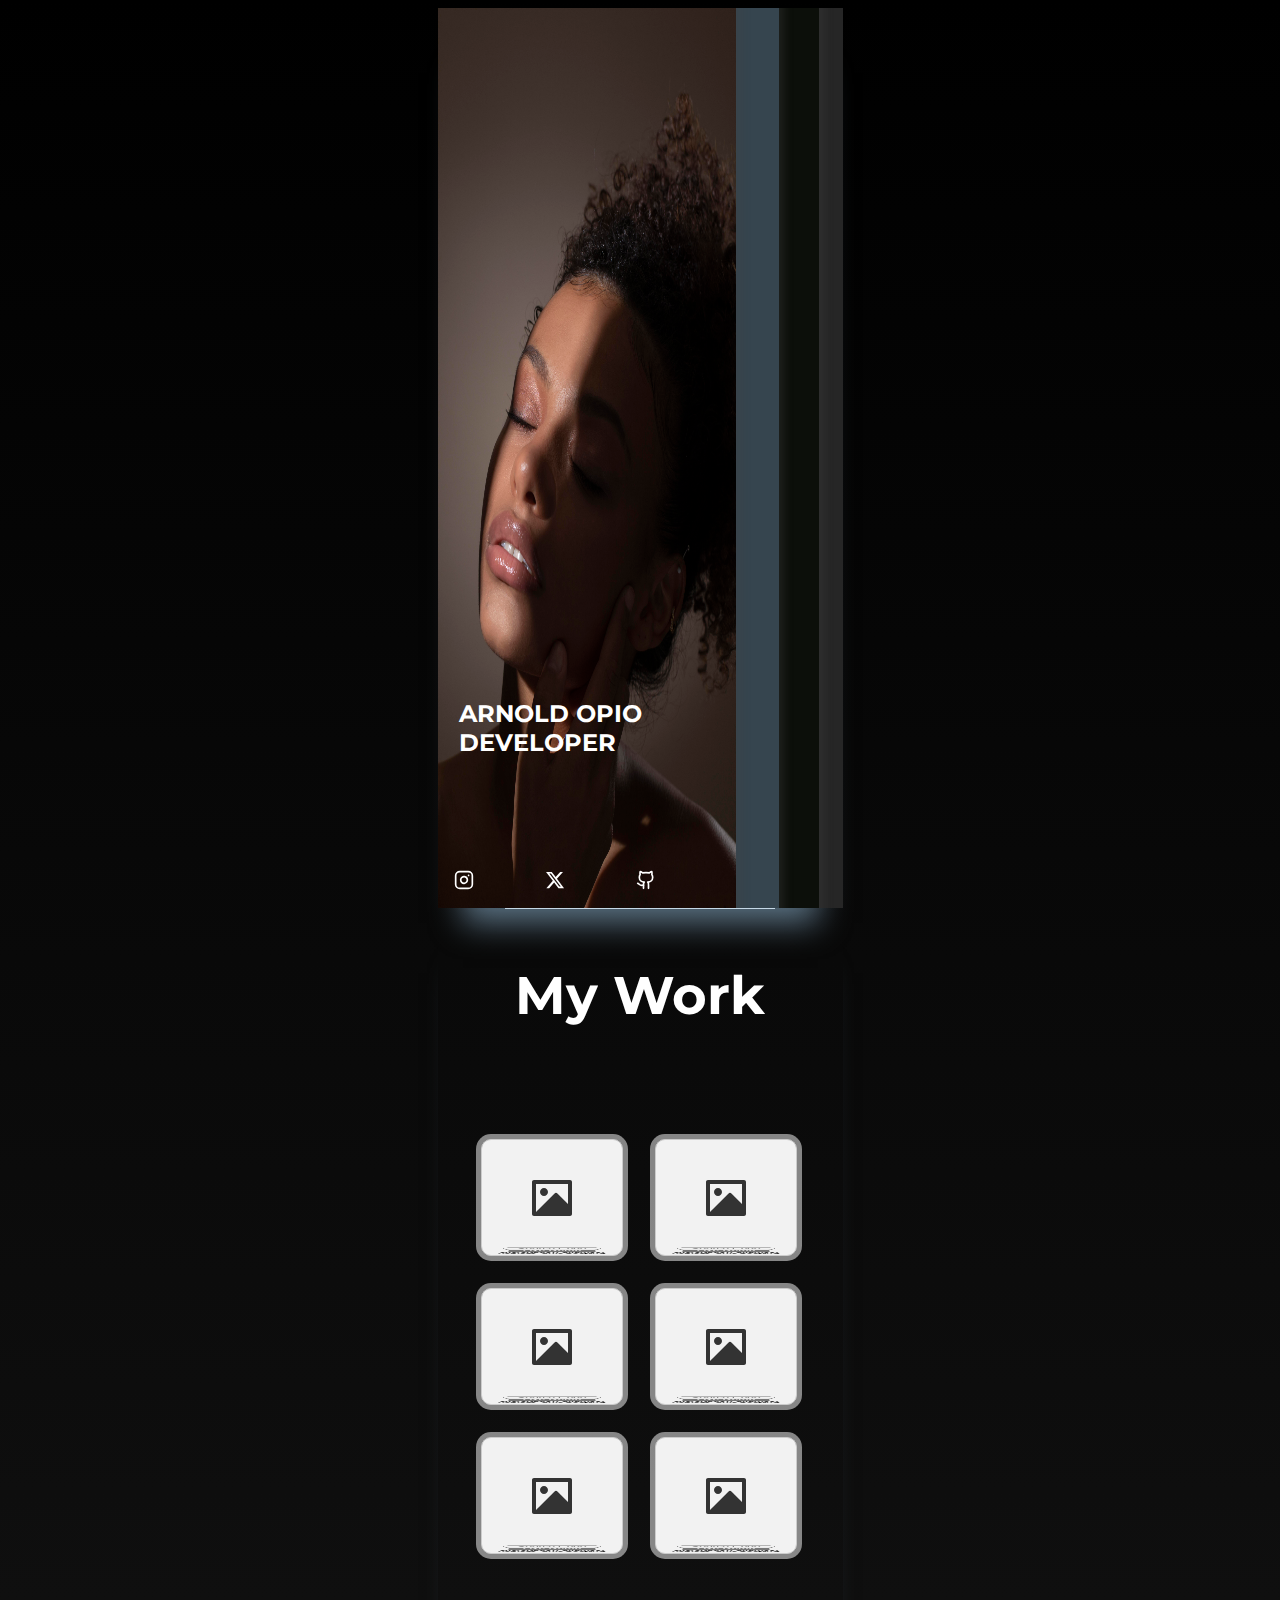
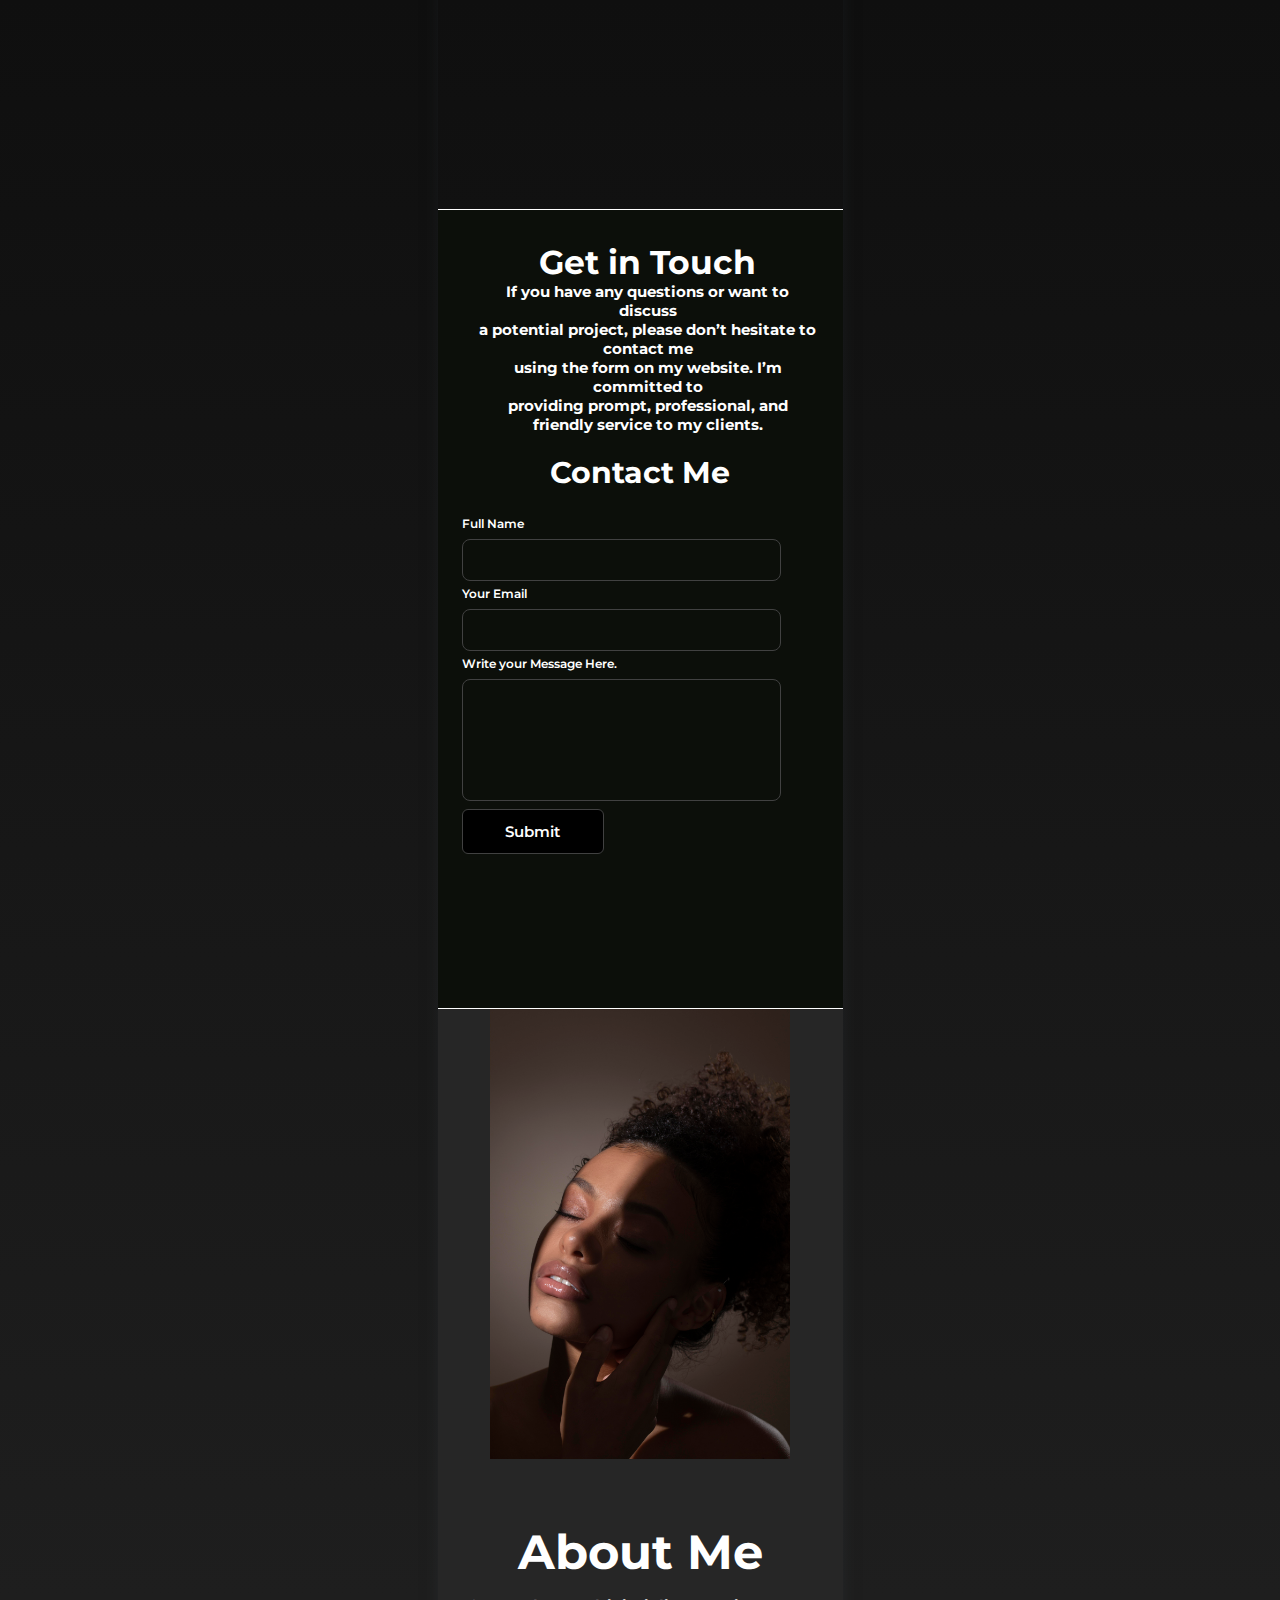
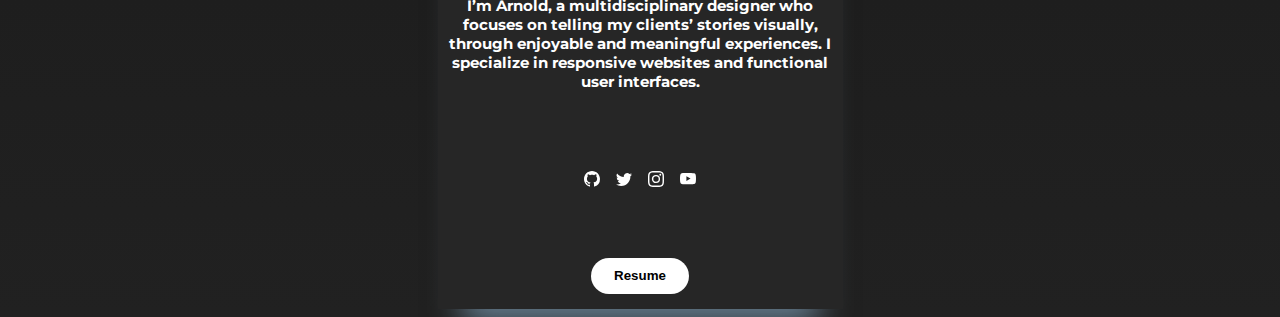
<file: index.html>
<!DOCTYPE html>
<html lang="en">

<head>
    <meta charset="UTF-8">
    <meta name="viewport" content="width=device-width, initial-scale=1.0">
    <title>arnold</title>
    <link rel="stylesheet" href="styles.css">
    <link rel="preconnect" href="https://fonts.googleapis.com">
    <link rel="preconnect" href="https://fonts.gstatic.com" crossorigin>
    <link rel="stylesheet" href="https://cdnjs.cloudflare.com/ajax/libs/font-awesome/6.5.1/css/all.min.css" integrity="sha512-DTOQO9RWCH3ppGqcWaEA1BIZOC6xxalwEsw9c2QQeAIftl+Vegovlnee1c9QX4TctnWMn13TZye+giMm8e2LwA==" crossorigin="anonymous" referrerpolicy="no-referrer" />
    <link href="https://fonts.googleapis.com/css2?family=Montserrat:ital,wght@0,100..900;1,100..900&display=swap"
        rel="stylesheet">
</head>

<body>
    <div class="main">
        <img style=" width: 35vh; height: 100vh;"
            src="portrait-beautiful-black-woman-with-mysterious-shadows (1).jpg">
        <div class="title">ARNOLD OPIO<br>DEVELOPER</div>
        <div class="dropdown">
            <i class="fa-solid fa-bars fa-2x " style="color: #ffffff;"></i>
              <div class="dropdown-content">
                <a href="index.html" style="background-color: #000000;">Home</a>
                  <a href="work.html" style="background-color: #36454f;" class="c1">My Work</a>
                  <a href="contact.html" style="background-color: #0f0f0f;" class="c2">Contact Me</a>
                  <a href="about.html" style="background-color: #262626;"class="c3">About Me</a>
              </div>
          </div>
        <div class="icons-container">
            <svg stroke-linejoin="round" stroke-linecap="round" stroke-width="2" fill="none" viewBox="0 0 24 24"
                height="24" width="24" xmlns="http://www.w3.org/2000/svg" class="svg">
                <rect ry="5" rx="5" y="2" x="2" height="20" width="20"></rect>
                <path d="M16 11.37A4 4 0 1 1 12.63 8 4 4 0 0 1 16 11.37z"></path>
                <line y2="6.5" y1="6.5" x2="17.51" x1="17.5"></line>
            </svg>
            <svg viewBox="0 0 512 512" width="24" height="24" xmlns="http://www.w3.org/2000/svg" class="svg twitter">
                <path
                    d="M389.2 48h70.6L305.6 224.2 487 464H345L233.7 318.6 106.5 464H35.8L200.7 275.5 26.8 48H172.4L272.9 180.9 389.2 48zM364.4 421.8h39.1L151.1 88h-42L364.4 421.8z">
                </path>
            </svg>
            <svg stroke-linejoin="round" stroke-linecap="round" stroke-width="2" fill="none" viewBox="0 0 24 24"
                height="24" width="24" xmlns="http://www.w3.org/2000/svg" class="svg">
                <path
                    d="M15 22v-4a4.8 4.8 0 0 0-1-3.5c3 0 6-2 6-5.5.08-1.25-.27-2.48-1-3.5.28-1.15.28-2.35 0-3.5 0 0-1 0-3 1.5-2.64-.5-5.36-.5-8 0C6 2 5 2 5 2c-.3 1.15-.3 2.35 0 3.5A5.403 5.403 0 0 0 4 9c0 3.5 3 5.5 6 5.5-.39.49-.68 1.05-.85 1.65-.17.6-.22 1.23-.15 1.85v4">
                </path>
                <path d="M9 18c-4.51 2-5-2-7-2"></path>
            </svg>
        </div>
        <div class="box box3">
        </div>
        <div class="box box2">
        </div>
        <div class="box box1">
        </div>
    </div>
    <div class="main2">
        <div class="boxr">
            <p style="font-size: 40pt; color: white; display: flex; justify-content: center; align-items: center; font-family: Montserrat, sans-serif;
            font-weight: weight;
            font-style: normal;
            font-weight: bold;">My Work</p>
            <div class="gridcontent2">
                <div class="cardy">
                    <svg viewBox="0 0 24 24" xmlns="http://www.w3.org/2000/svg">
                        <path
                            d="M20 5H4V19L13.2923 9.70649C13.6828 9.31595 14.3159 9.31591 14.7065 9.70641L20 15.0104V5ZM2 3.9934C2 3.44476 2.45531 3 2.9918 3H21.0082C21.556 3 22 3.44495 22 3.9934V20.0066C22 20.5552 21.5447 21 21.0082 21H2.9918C2.44405 21 2 20.5551 2 20.0066V3.9934ZM8 11C6.89543 11 6 10.1046 6 9C6 7.89543 6.89543 7 8 7C9.10457 7 10 7.89543 10 9C10 10.1046 9.10457 11 8 11Z">
                        </path>
                    </svg>
                    <div class="card__content">
                        <p class="card__title">Project Name</p>
                        <p class="card__description">Lorem ipsum dolor sit amet, consectetur adipiscing elit, sed do
                            eiusmod
                            tempor incididunt ut labore et dolore magna aliqua. Ut enim ad minim veniam, quis nostrud
                            exercitation ullamco.</p>
                        <button class="card__button">Live Demo</button>
                        <button class="card__button secondary">Source Code</button>
                    </div>
                </div>
                <div class="cardy">
                    <svg viewBox="0 0 24 24" xmlns="http://www.w3.org/2000/svg">
                        <path
                            d="M20 5H4V19L13.2923 9.70649C13.6828 9.31595 14.3159 9.31591 14.7065 9.70641L20 15.0104V5ZM2 3.9934C2 3.44476 2.45531 3 2.9918 3H21.0082C21.556 3 22 3.44495 22 3.9934V20.0066C22 20.5552 21.5447 21 21.0082 21H2.9918C2.44405 21 2 20.5551 2 20.0066V3.9934ZM8 11C6.89543 11 6 10.1046 6 9C6 7.89543 6.89543 7 8 7C9.10457 7 10 7.89543 10 9C10 10.1046 9.10457 11 8 11Z">
                        </path>
                    </svg>
                    <div class="card__content">
                        <p class="card__title">Project Name</p>
                        <p class="card__description">Lorem ipsum dolor sit amet, consectetur adipiscing elit, sed do
                            eiusmod
                            tempor incididunt ut labore et dolore magna aliqua. Ut enim ad minim veniam, quis nostrud
                            exercitation ullamco.</p>
                        <button class="card__button">Live Demo</button>
                        <button class="card__button secondary">Source Code</button>
                    </div>
                </div>
                <div class="cardy">
                    <svg viewBox="0 0 24 24" xmlns="http://www.w3.org/2000/svg">
                        <path
                            d="M20 5H4V19L13.2923 9.70649C13.6828 9.31595 14.3159 9.31591 14.7065 9.70641L20 15.0104V5ZM2 3.9934C2 3.44476 2.45531 3 2.9918 3H21.0082C21.556 3 22 3.44495 22 3.9934V20.0066C22 20.5552 21.5447 21 21.0082 21H2.9918C2.44405 21 2 20.5551 2 20.0066V3.9934ZM8 11C6.89543 11 6 10.1046 6 9C6 7.89543 6.89543 7 8 7C9.10457 7 10 7.89543 10 9C10 10.1046 9.10457 11 8 11Z">
                        </path>
                    </svg>
                    <div class="card__content">
                        <p class="card__title">Project Name</p>
                        <p class="card__description">Lorem ipsum dolor sit amet, consectetur adipiscing elit, sed do
                            eiusmod
                            tempor incididunt ut labore et dolore magna aliqua. Ut enim ad minim veniam, quis nostrud
                            exercitation ullamco.</p>
                        <button class="card__button">Live Demo</button>
                        <button class="card__button secondary">Source Code</button>
                    </div>
                </div>
                <div class="cardy">
                    <svg viewBox="0 0 24 24" xmlns="http://www.w3.org/2000/svg">
                        <path
                            d="M20 5H4V19L13.2923 9.70649C13.6828 9.31595 14.3159 9.31591 14.7065 9.70641L20 15.0104V5ZM2 3.9934C2 3.44476 2.45531 3 2.9918 3H21.0082C21.556 3 22 3.44495 22 3.9934V20.0066C22 20.5552 21.5447 21 21.0082 21H2.9918C2.44405 21 2 20.5551 2 20.0066V3.9934ZM8 11C6.89543 11 6 10.1046 6 9C6 7.89543 6.89543 7 8 7C9.10457 7 10 7.89543 10 9C10 10.1046 9.10457 11 8 11Z">
                        </path>
                    </svg>
                    <div class="card__content">
                        <p class="card__title">Project Name</p>
                        <p class="card__description">Lorem ipsum dolor sit amet, consectetur adipiscing elit, sed do
                            eiusmod
                            tempor incididunt ut labore et dolore magna aliqua. Ut enim ad minim veniam, quis nostrud
                            exercitation ullamco.</p>
                        <button class="card__button">Live Demo</button>
                        <button class="card__button secondary">Source Code</button>
                    </div>
                </div>
                <div class="cardy">
                    <svg viewBox="0 0 24 24" xmlns="http://www.w3.org/2000/svg">
                        <path
                            d="M20 5H4V19L13.2923 9.70649C13.6828 9.31595 14.3159 9.31591 14.7065 9.70641L20 15.0104V5ZM2 3.9934C2 3.44476 2.45531 3 2.9918 3H21.0082C21.556 3 22 3.44495 22 3.9934V20.0066C22 20.5552 21.5447 21 21.0082 21H2.9918C2.44405 21 2 20.5551 2 20.0066V3.9934ZM8 11C6.89543 11 6 10.1046 6 9C6 7.89543 6.89543 7 8 7C9.10457 7 10 7.89543 10 9C10 10.1046 9.10457 11 8 11Z">
                        </path>
                    </svg>
                    <div class="card__content">
                        <p class="card__title">Project Name</p>
                        <p class="card__description">Lorem ipsum dolor sit amet, consectetur adipiscing elit, sed do
                            eiusmod
                            tempor incididunt ut labore et dolore magna aliqua. Ut enim ad minim veniam, quis nostrud
                            exercitation ullamco.</p>
                        <button class="card__button">Live Demo</button>
                        <button class="card__button secondary">Source Code</button>
                    </div>
                </div>
                <div class="cardy">
                    <svg viewBox="0 0 24 24" xmlns="http://www.w3.org/2000/svg">
                        <path
                            d="M20 5H4V19L13.2923 9.70649C13.6828 9.31595 14.3159 9.31591 14.7065 9.70641L20 15.0104V5ZM2 3.9934C2 3.44476 2.45531 3 2.9918 3H21.0082C21.556 3 22 3.44495 22 3.9934V20.0066C22 20.5552 21.5447 21 21.0082 21H2.9918C2.44405 21 2 20.5551 2 20.0066V3.9934ZM8 11C6.89543 11 6 10.1046 6 9C6 7.89543 6.89543 7 8 7C9.10457 7 10 7.89543 10 9C10 10.1046 9.10457 11 8 11Z">
                        </path>
                    </svg>
                    <div class="card__content">
                        <p class="card__title">Project Name</p>
                        <p class="card__description">Lorem ipsum dolor sit amet, consectetur adipiscing elit, sed do
                            eiusmod
                            tempor incididunt ut labore et dolore magna aliqua. Ut enim ad minim veniam, quis nostrud
                            exercitation ullamco.</p>
                        <button class="card__button">Live Demo</button>
                        <button class="card__button secondary">Source Code</button>
                    </div>
                </div>
            </div>
        </div>
        <div class="contact">
                <div style=" margin-left: 1em;">
                    <h1
                        style="font-family: Montserrat, sans-serif; font-optical-sizing: auto; font-weight: weight;font-style: normal; font-weight: bold; font-size: 25pt; display: flex; margin: auto;justify-content: center;">
                        Get in Touch</h1>
                    <p
                        style="font-family: Montserrat, sans-serif; font-optical-sizing: auto;font-weight: weight;font-style: normal;font-weight: bold;display: flex; margin: auto; justify-content: center; text-align: center;">
                        If you have any questions or want to discuss <br>a potential project,
                        please don’t hesitate to contact me<br> using the form on my website.
                        I’m committed to <br>providing prompt, professional,
                        and friendly service to my clients.
                    </p>
                </div>
                <form class="form" action="https://formspree.io/f/mrgnkarz" method="POST">
                    <h1 style="display:flex; justify-content:center; align-items:center;">Contact Me</h1>
                    <div class="form-group">
                        <label for="email">Full Name</label>
                        <input type="text" id="name" name="name" required="">
                    </div>
                    <div class="form-group">
                        <label for="email">Your Email</label>
                        <input type="text" id="email" name="email" required="">
                    </div>
                    <div class="form-group">
                        <label for="textarea">Write your Message Here.</label>
                        <textarea name="textarea" id="textarea" rows="10" cols="50" required="">          </textarea>
                    </div>
                    <button class="form-submit-btn" type="submit">Submit</button>
                </form>
        </div>
        <div class="card">
                    <img class="img" src="portrait-beautiful-black-woman-with-mysterious-shadows (1).jpg">
                    <div class="four">
                        <span>About Me</span>
                        <p class="info">I’m Arnold, a multidisciplinary designer who focuses on telling my clients’
                            stories visually, <br>through enjoyable and meaningful experiences. I specialize in
                            responsive
                            websites and functional user interfaces.</p>
                        <div class="share" style="margin-top: 5em">
                            <a href=""><svg xmlns="http://www.w3.org/2000/svg" width="16" height="16"
                                    fill="currentColor" class="bi bi-github" viewBox="0 0 16 16">
                                    <path
                                        d="M8 0C3.58 0 0 3.58 0 8c0 3.54 2.29 6.53 5.47 7.59.4.07.55-.17.55-.38 0-.19-.01-.82-.01-1.49-2.01.37-2.53-.49-2.69-.94-.09-.23-.48-.94-.82-1.13-.28-.15-.68-.52-.01-.53.63-.01 1.08.58 1.23.82.72 1.21 1.87.87 2.33.66.07-.52.28-.87.51-1.07-1.78-.2-3.64-.89-3.64-3.95 0-.87.31-1.59.82-2.15-.08-.2-.36-1.02.08-2.12 0 0 .67-.21 2.2.82.64-.18 1.32-.27 2-.27.68 0 1.36.09 2 .27 1.53-1.04 2.2-.82 2.2-.82.44 1.1.16 1.92.08 2.12.51.56.82 1.27.82 2.15 0 3.07-1.87 3.75-3.65 3.95.29.25.54.73.54 1.48 0 1.07-.01 1.93-.01 2.2 0 .21.15.46.55.38A8.012 8.012 0 0 0 16 8c0-4.42-3.58-8-8-8z">
                                    </path>
                                </svg></a>
                            <a href=""><svg xmlns="http://www.w3.org/2000/svg" width="16" height="16"
                                    fill="currentColor" class="bi bi-twitter" viewBox="0 0 16 16">
                                    <path
                                        d="M5.026 15c6.038 0 9.341-5.003 9.341-9.334 0-.14 0-.282-.006-.422A6.685 6.685 0 0 0 16 3.542a6.658 6.658 0 0 1-1.889.518 3.301 3.301 0 0 0 1.447-1.817 6.533 6.533 0 0 1-2.087.793A3.286 3.286 0 0 0 7.875 6.03a9.325 9.325 0 0 1-6.767-3.429 3.289 3.289 0 0 0 1.018 4.382A3.323 3.323 0 0 1 .64 6.575v.045a3.288 3.288 0 0 0 2.632 3.218 3.203 3.203 0 0 1-.865.115 3.23 3.23 0 0 1-.614-.057 3.283 3.283 0 0 0 3.067 2.277A6.588 6.588 0 0 1 .78 13.58a6.32 6.32 0 0 1-.78-.045A9.344 9.344 0 0 0 5.026 15z">
                                    </path>
                                </svg></a>
                            <a href=""><svg xmlns="http://www.w3.org/2000/svg" width="16" height="16"
                                    fill="currentColor" class="bi bi-instagram" viewBox="0 0 16 16">
                                    <path
                                        d="M8 0C5.829 0 5.556.01 4.703.048 3.85.088 3.269.222 2.76.42a3.917 3.917 0 0 0-1.417.923A3.927 3.927 0 0 0 .42 2.76C.222 3.268.087 3.85.048 4.7.01 5.555 0 5.827 0 8.001c0 2.172.01 2.444.048 3.297.04.852.174 1.433.372 1.942.205.526.478.972.923 1.417.444.445.89.719 1.416.923.51.198 1.09.333 1.942.372C5.555 15.99 5.827 16 8 16s2.444-.01 3.298-.048c.851-.04 1.434-.174 1.943-.372a3.916 3.916 0 0 0 1.416-.923c.445-.445.718-.891.923-1.417.197-.509.332-1.09.372-1.942C15.99 10.445 16 10.173 16 8s-.01-2.445-.048-3.299c-.04-.851-.175-1.433-.372-1.941a3.926 3.926 0 0 0-.923-1.417A3.911 3.911 0 0 0 13.24.42c-.51-.198-1.092-.333-1.943-.372C10.443.01 10.172 0 7.998 0h.003zm-.717 1.442h.718c2.136 0 2.389.007 3.232.046.78.035 1.204.166 1.486.275.373.145.64.319.92.599.28.28.453.546.598.92.11.281.24.705.275 1.485.039.843.047 1.096.047 3.231s-.008 2.389-.047 3.232c-.035.78-.166 1.203-.275 1.485a2.47 2.47 0 0 1-.599.919c-.28.28-.546.453-.92.598-.28.11-.704.24-1.485.276-.843.038-1.096.047-3.232.047s-2.39-.009-3.233-.047c-.78-.036-1.203-.166-1.485-.276a2.478 2.478 0 0 1-.92-.598 2.48 2.48 0 0 1-.6-.92c-.109-.281-.24-.705-.275-1.485-.038-.843-.046-1.096-.046-3.233 0-2.136.008-2.388.046-3.231.036-.78.166-1.204.276-1.486.145-.373.319-.64.599-.92.28-.28.546-.453.92-.598.282-.11.705-.24 1.485-.276.738-.034 1.024-.044 2.515-.045v.002zm4.988 1.328a.96.96 0 1 0 0 1.92.96.96 0 0 0 0-1.92zm-4.27 1.122a4.109 4.109 0 1 0 0 8.217 4.109 4.109 0 0 0 0-8.217zm0 1.441a2.667 2.667 0 1 1 0 5.334 2.667 2.667 0 0 1 0-5.334z">
                                    </path>
                                </svg></a>
                            <a href=""><svg xmlns="http://www.w3.org/2000/svg" width="16" height="16"
                                    fill="currentColor" class="bi bi-youtube" viewBox="0 0 16 16">
                                    <path
                                        d="M8.051 1.999h.089c.822.003 4.987.033 6.11.335a2.01 2.01 0 0 1 1.415 1.42c.101.38.172.883.22 1.402l.01.104.022.26.008.104c.065.914.073 1.77.074 1.957v.075c-.001.194-.01 1.108-.082 2.06l-.008.105-.009.104c-.05.572-.124 1.14-.235 1.558a2.007 2.007 0 0 1-1.415 1.42c-1.16.312-5.569.334-6.18.335h-.142c-.309 0-1.587-.006-2.927-.052l-.17-.006-.087-.004-.171-.007-.171-.007c-1.11-.049-2.167-.128-2.654-.26a2.007 2.007 0 0 1-1.415-1.419c-.111-.417-.185-.986-.235-1.558L.09 9.82l-.008-.104A31.4 31.4 0 0 1 0 7.68v-.123c.002-.215.01-.958.064-1.778l.007-.103.003-.052.008-.104.022-.26.01-.104c.048-.519.119-1.023.22-1.402a2.007 2.007 0 0 1 1.415-1.42c.487-.13 1.544-.21 2.654-.26l.17-.007.172-.006.086-.003.171-.007A99.788 99.788 0 0 1 7.858 2h.193zM6.4 5.209v4.818l4.157-2.408L6.4 5.209z">
                                    </path>
                                </svg></a>
                        </div>
                        <button style="margin-top: 5em">Resume</button>
                    </div>
                </div>
        </div>
    </div>
</body>

</html>
</file>
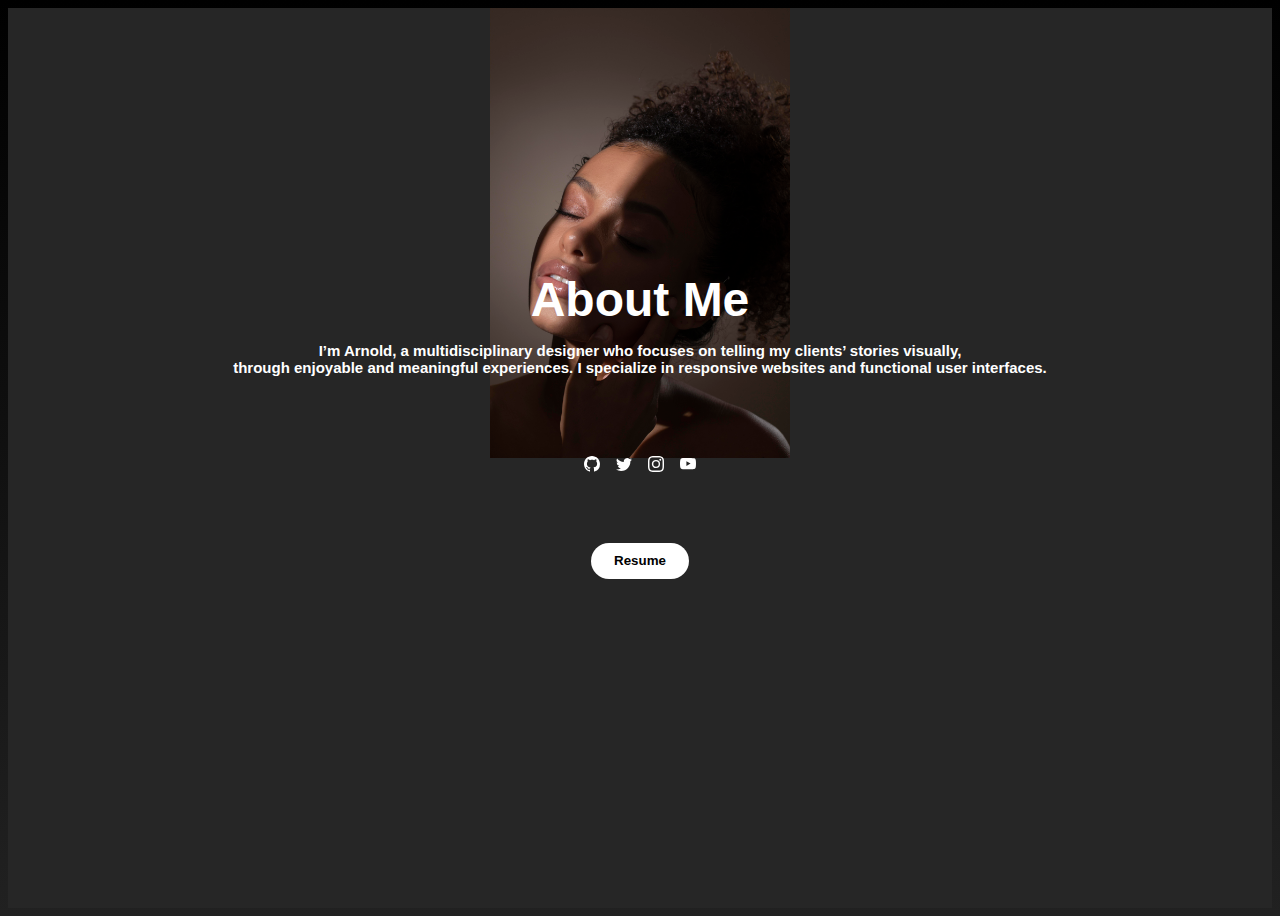
<file: about.html>
<!DOCTYPE html>
<html lang="en">
<head>
    <meta charset="UTF-8">
    <meta name="viewport" content="width=device-width, initial-scale=1.0">
    <title>about me</title>
    <link rel="stylesheet" href="https://cdnjs.cloudflare.com/ajax/libs/font-awesome/6.5.1/css/all.min.css" integrity="sha512-DTOQO9RWCH3ppGqcWaEA1BIZOC6xxalwEsw9c2QQeAIftl+Vegovlnee1c9QX4TctnWMn13TZye+giMm8e2LwA==" crossorigin="anonymous" referrerpolicy="no-referrer" />
    <link href="styles.css" rel="stylesheet">
</head>
<body>
    <div class="dropdown">
        <i class="fa-solid fa-bars fa-2x " style="color: #ffffff;"></i>
          <div class="dropdown-content">
            <a href="index.html" style="background-color: #000000;">Home</a>
              <a href="work.html" style="background-color: #36454f;" class="c1">My Work</a>
              <a href="contact.html" style="background-color: #0f0f0f;" class="c2">Contact Me</a>
              <a href="about.html" style="background-color: #262626;"class="c3">About Me</a>
          </div>
      </div>
     <div class="card">
                 <div style=" margin-top:2em; display:flex; margin: auto; align-items:center; justify-content:center; width: 300px;
    height: 200px; border: none; border-radius: 15px;">
                    <img class="img" src="portrait-beautiful-black-woman-with-mysterious-shadows (1).jpg">
            </div>
                    <div class="four">
                        <span>About Me</span>
                        <p class="info">I’m Arnold, a multidisciplinary designer who focuses on telling my clients’
                            stories visually, <br>through enjoyable and meaningful experiences. I specialize in
                            responsive
                            websites and functional user interfaces.</p>
                        <div class="share" style="margin-top: 5em">
                            <a href=""><svg xmlns="http://www.w3.org/2000/svg" width="16" height="16"
                                    fill="currentColor" class="bi bi-github" viewBox="0 0 16 16">
                                    <path
                                        d="M8 0C3.58 0 0 3.58 0 8c0 3.54 2.29 6.53 5.47 7.59.4.07.55-.17.55-.38 0-.19-.01-.82-.01-1.49-2.01.37-2.53-.49-2.69-.94-.09-.23-.48-.94-.82-1.13-.28-.15-.68-.52-.01-.53.63-.01 1.08.58 1.23.82.72 1.21 1.87.87 2.33.66.07-.52.28-.87.51-1.07-1.78-.2-3.64-.89-3.64-3.95 0-.87.31-1.59.82-2.15-.08-.2-.36-1.02.08-2.12 0 0 .67-.21 2.2.82.64-.18 1.32-.27 2-.27.68 0 1.36.09 2 .27 1.53-1.04 2.2-.82 2.2-.82.44 1.1.16 1.92.08 2.12.51.56.82 1.27.82 2.15 0 3.07-1.87 3.75-3.65 3.95.29.25.54.73.54 1.48 0 1.07-.01 1.93-.01 2.2 0 .21.15.46.55.38A8.012 8.012 0 0 0 16 8c0-4.42-3.58-8-8-8z">
                                    </path>
                                </svg></a>
                            <a href=""><svg xmlns="http://www.w3.org/2000/svg" width="16" height="16"
                                    fill="currentColor" class="bi bi-twitter" viewBox="0 0 16 16">
                                    <path
                                        d="M5.026 15c6.038 0 9.341-5.003 9.341-9.334 0-.14 0-.282-.006-.422A6.685 6.685 0 0 0 16 3.542a6.658 6.658 0 0 1-1.889.518 3.301 3.301 0 0 0 1.447-1.817 6.533 6.533 0 0 1-2.087.793A3.286 3.286 0 0 0 7.875 6.03a9.325 9.325 0 0 1-6.767-3.429 3.289 3.289 0 0 0 1.018 4.382A3.323 3.323 0 0 1 .64 6.575v.045a3.288 3.288 0 0 0 2.632 3.218 3.203 3.203 0 0 1-.865.115 3.23 3.23 0 0 1-.614-.057 3.283 3.283 0 0 0 3.067 2.277A6.588 6.588 0 0 1 .78 13.58a6.32 6.32 0 0 1-.78-.045A9.344 9.344 0 0 0 5.026 15z">
                                    </path>
                                </svg></a>
                            <a href=""><svg xmlns="http://www.w3.org/2000/svg" width="16" height="16"
                                    fill="currentColor" class="bi bi-instagram" viewBox="0 0 16 16">
                                    <path
                                        d="M8 0C5.829 0 5.556.01 4.703.048 3.85.088 3.269.222 2.76.42a3.917 3.917 0 0 0-1.417.923A3.927 3.927 0 0 0 .42 2.76C.222 3.268.087 3.85.048 4.7.01 5.555 0 5.827 0 8.001c0 2.172.01 2.444.048 3.297.04.852.174 1.433.372 1.942.205.526.478.972.923 1.417.444.445.89.719 1.416.923.51.198 1.09.333 1.942.372C5.555 15.99 5.827 16 8 16s2.444-.01 3.298-.048c.851-.04 1.434-.174 1.943-.372a3.916 3.916 0 0 0 1.416-.923c.445-.445.718-.891.923-1.417.197-.509.332-1.09.372-1.942C15.99 10.445 16 10.173 16 8s-.01-2.445-.048-3.299c-.04-.851-.175-1.433-.372-1.941a3.926 3.926 0 0 0-.923-1.417A3.911 3.911 0 0 0 13.24.42c-.51-.198-1.092-.333-1.943-.372C10.443.01 10.172 0 7.998 0h.003zm-.717 1.442h.718c2.136 0 2.389.007 3.232.046.78.035 1.204.166 1.486.275.373.145.64.319.92.599.28.28.453.546.598.92.11.281.24.705.275 1.485.039.843.047 1.096.047 3.231s-.008 2.389-.047 3.232c-.035.78-.166 1.203-.275 1.485a2.47 2.47 0 0 1-.599.919c-.28.28-.546.453-.92.598-.28.11-.704.24-1.485.276-.843.038-1.096.047-3.232.047s-2.39-.009-3.233-.047c-.78-.036-1.203-.166-1.485-.276a2.478 2.478 0 0 1-.92-.598 2.48 2.48 0 0 1-.6-.92c-.109-.281-.24-.705-.275-1.485-.038-.843-.046-1.096-.046-3.233 0-2.136.008-2.388.046-3.231.036-.78.166-1.204.276-1.486.145-.373.319-.64.599-.92.28-.28.546-.453.92-.598.282-.11.705-.24 1.485-.276.738-.034 1.024-.044 2.515-.045v.002zm4.988 1.328a.96.96 0 1 0 0 1.92.96.96 0 0 0 0-1.92zm-4.27 1.122a4.109 4.109 0 1 0 0 8.217 4.109 4.109 0 0 0 0-8.217zm0 1.441a2.667 2.667 0 1 1 0 5.334 2.667 2.667 0 0 1 0-5.334z">
                                    </path>
                                </svg></a>
                            <a href=""><svg xmlns="http://www.w3.org/2000/svg" width="16" height="16"
                                    fill="currentColor" class="bi bi-youtube" viewBox="0 0 16 16">
                                    <path
                                        d="M8.051 1.999h.089c.822.003 4.987.033 6.11.335a2.01 2.01 0 0 1 1.415 1.42c.101.38.172.883.22 1.402l.01.104.022.26.008.104c.065.914.073 1.77.074 1.957v.075c-.001.194-.01 1.108-.082 2.06l-.008.105-.009.104c-.05.572-.124 1.14-.235 1.558a2.007 2.007 0 0 1-1.415 1.42c-1.16.312-5.569.334-6.18.335h-.142c-.309 0-1.587-.006-2.927-.052l-.17-.006-.087-.004-.171-.007-.171-.007c-1.11-.049-2.167-.128-2.654-.26a2.007 2.007 0 0 1-1.415-1.419c-.111-.417-.185-.986-.235-1.558L.09 9.82l-.008-.104A31.4 31.4 0 0 1 0 7.68v-.123c.002-.215.01-.958.064-1.778l.007-.103.003-.052.008-.104.022-.26.01-.104c.048-.519.119-1.023.22-1.402a2.007 2.007 0 0 1 1.415-1.42c.487-.13 1.544-.21 2.654-.26l.17-.007.172-.006.086-.003.171-.007A99.788 99.788 0 0 1 7.858 2h.193zM6.4 5.209v4.818l4.157-2.408L6.4 5.209z">
                                    </path>
                                </svg></a>
                        </div>
                        <button style="margin-top: 5em">Resume</button>
                </div>
        </div>
</body>
</html>
</file>
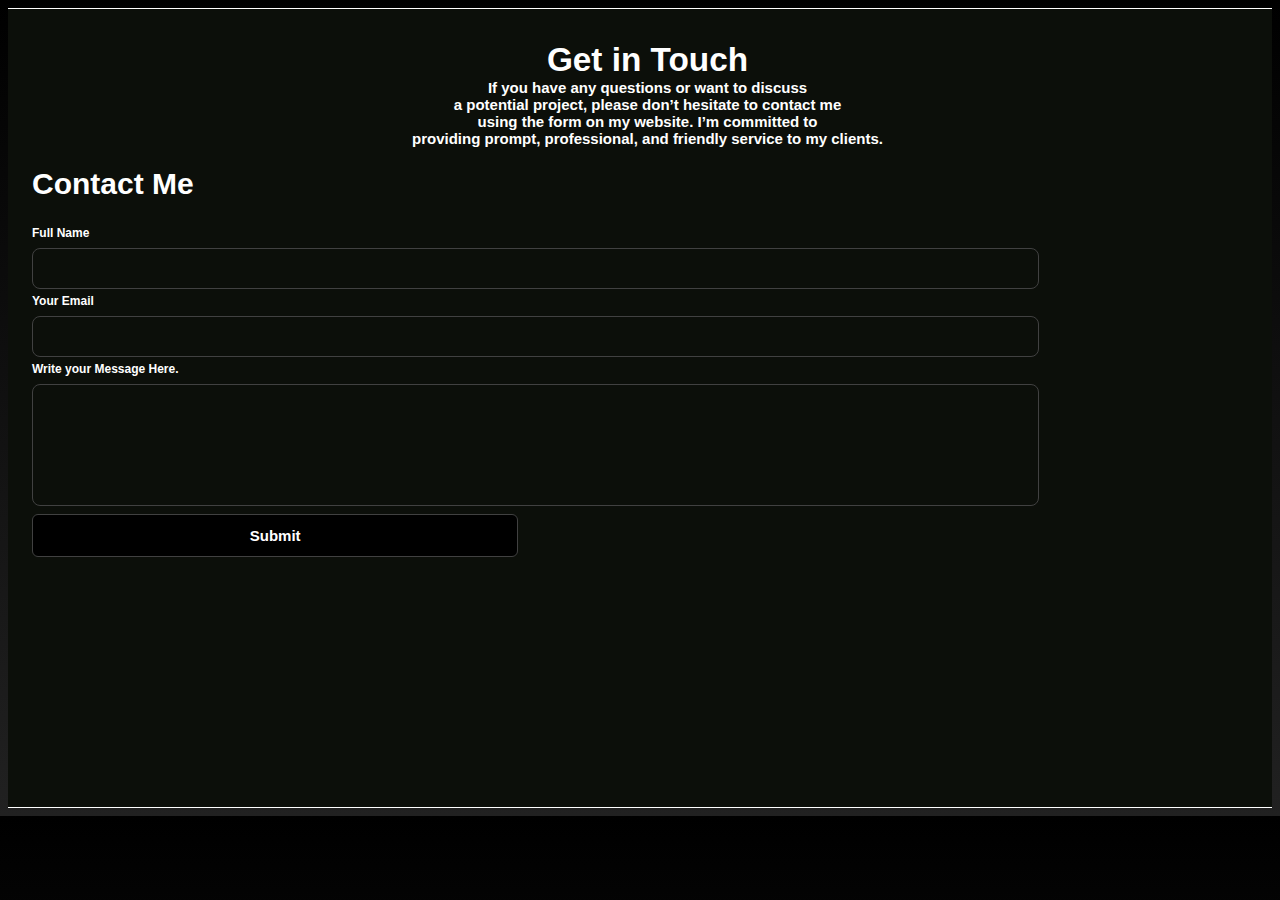
<file: contact.html>
<!DOCTYPE html>
<html lang="en">
<head>
    <meta charset="UTF-8">
    <meta name="viewport" content="width=device-width, initial-scale=1.0">
    <title>contact me</title>
    <link rel="stylesheet" href="https://cdnjs.cloudflare.com/ajax/libs/font-awesome/6.5.1/css/all.min.css" integrity="sha512-DTOQO9RWCH3ppGqcWaEA1BIZOC6xxalwEsw9c2QQeAIftl+Vegovlnee1c9QX4TctnWMn13TZye+giMm8e2LwA==" crossorigin="anonymous" referrerpolicy="no-referrer" />
    <link href="styles.css" rel="stylesheet">
</head>
<body>
    <div class="dropdown">
        <i class="fa-solid fa-bars fa-2x " style="color: #ffffff;"></i>
          <div class="dropdown-content">
            <a href="index.html" style="background-color: #000000;">Home</a>
              <a href="work.html" style="background-color: #36454f;" class="c1">My Work</a>
              <a href="contact.html" style="background-color: #0f0f0f;" class="c2">Contact Me</a>
              <a href="about.html" style="background-color: #262626;"class="c3">About Me</a>
          </div>
      </div>
    <div class="contact">
        <div style=" margin-left: 1em;">
            <h1
                style="font-family: Montserrat, sans-serif; font-optical-sizing: auto; font-weight: weight;font-style: normal; font-weight: bold; font-size: 25pt; display: flex; margin: auto;justify-content: center;">
                Get in Touch</h1>
            <p
                style="font-family: Montserrat, sans-serif; font-optical-sizing: auto;font-weight: weight;font-style: normal;font-weight: bold;display: flex; margin: auto; justify-content: center; text-align: center;">
                If you have any questions or want to discuss <br>a potential project,
                please don’t hesitate to contact me<br> using the form on my website.
                I’m committed to <br>providing prompt, professional,
                and friendly service to my clients.
            </p>
        </div>
        <form class="form">
            <h1>Contact Me</h1>
            <div class="form-group">
                <label for="email">Full Name</label>
                <input type="text" id="name" name="name" required="">
            </div>
            <div class="form-group">
                <label for="email">Your Email</label>
                <input type="text" id="email" name="email" required="">
            </div>
            <div class="form-group">
                <label for="textarea">Write your Message Here.</label>
                <textarea name="textarea" id="textarea" rows="10" cols="50" required="">          </textarea>
            </div>
            <button class="form-submit-btn" type="submit">Submit</button>
        </form>
</div>
</body>
</html>
</file>
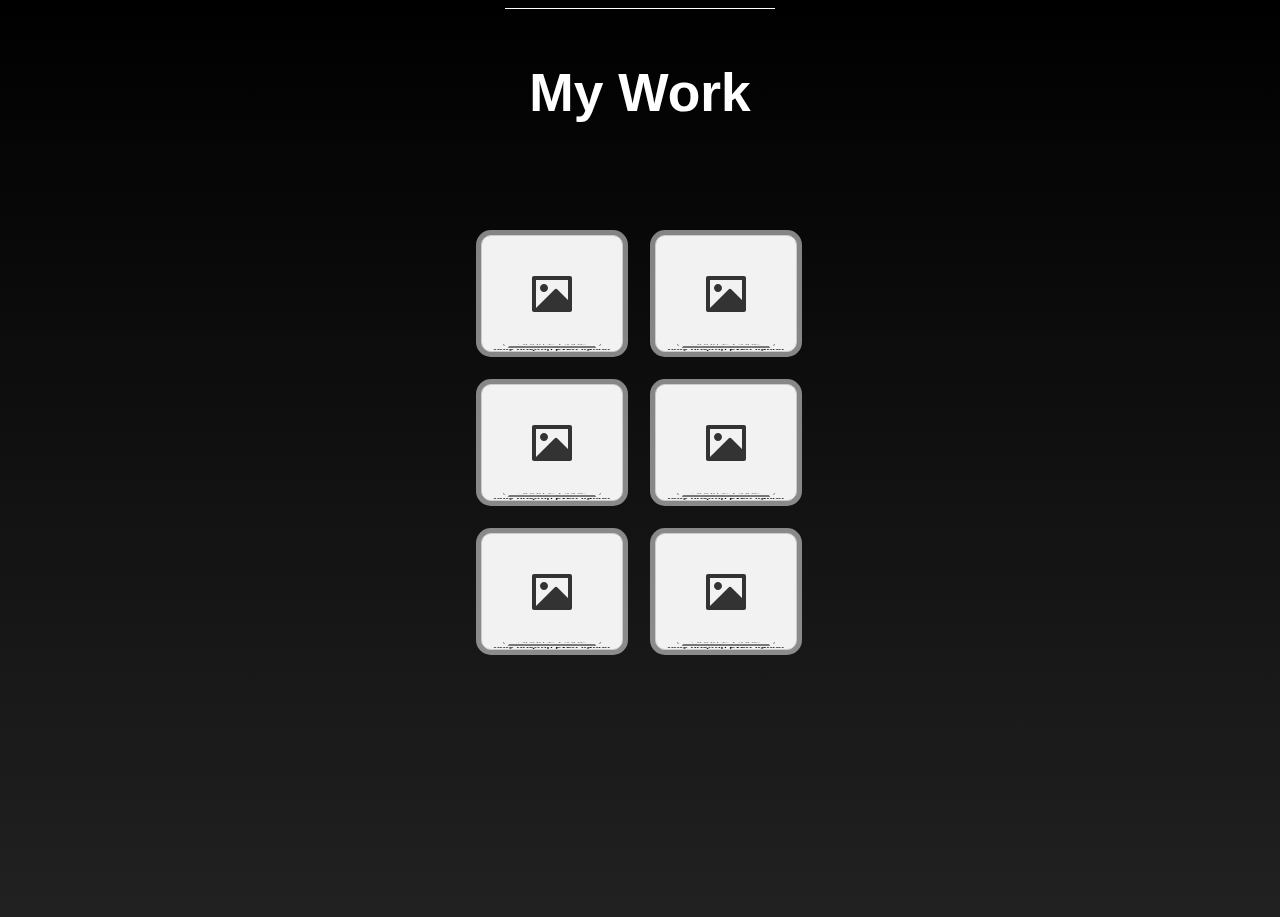
<file: work.html>
<!DOCTYPE html>
<html lang="en">
<head>
    <meta charset="UTF-8">
    <meta name="viewport" content="width=device-width, initial-scale=1.0">
    <title>my work</title>
    <link rel="stylesheet" href="https://cdnjs.cloudflare.com/ajax/libs/font-awesome/6.5.1/css/all.min.css" integrity="sha512-DTOQO9RWCH3ppGqcWaEA1BIZOC6xxalwEsw9c2QQeAIftl+Vegovlnee1c9QX4TctnWMn13TZye+giMm8e2LwA==" crossorigin="anonymous" referrerpolicy="no-referrer" />
    <link rel="stylesheet" href="styles.css">
</head>
<body>
    <div class="dropdown">
        <i class="fa-solid fa-bars fa-2x " style="color: #ffffff;"></i>
          <div class="dropdown-content">
            <a href="index.html" style="background-color: #000000;">Home</a>
              <a href="work.html" style="background-color: #36454f;" class="c1">My Work</a>
              <a href="contact.html" style="background-color: #0f0f0f;" class="c2">Contact Me</a>
              <a href="about.html" style="background-color: #262626;"class="c3">About Me</a>
          </div>
      </div>
    <div class="boxr">
        <p style="font-size: 40pt; color: white; display: flex; justify-content: center; align-items: center; font-family: Montserrat, sans-serif;
        font-weight: weight;
        font-style: normal;
        font-weight: bold;">My Work</p>
        <div class="gridcontent2">
            <div class="cardy">
                <svg viewBox="0 0 24 24" xmlns="http://www.w3.org/2000/svg">
                    <path
                        d="M20 5H4V19L13.2923 9.70649C13.6828 9.31595 14.3159 9.31591 14.7065 9.70641L20 15.0104V5ZM2 3.9934C2 3.44476 2.45531 3 2.9918 3H21.0082C21.556 3 22 3.44495 22 3.9934V20.0066C22 20.5552 21.5447 21 21.0082 21H2.9918C2.44405 21 2 20.5551 2 20.0066V3.9934ZM8 11C6.89543 11 6 10.1046 6 9C6 7.89543 6.89543 7 8 7C9.10457 7 10 7.89543 10 9C10 10.1046 9.10457 11 8 11Z">
                    </path>
                </svg>
                <div class="card__content">
                    <p class="card__title">Project Name</p>
                    <p class="card__description">Lorem ipsum dolor sit amet, consectetur adipiscing elit, sed do
                        eiusmod
                        tempor incididunt ut labore et dolore magna aliqua. Ut enim ad minim veniam, quis nostrud
                        exercitation ullamco.</p>
                    <button class="card__button">Live Demo</button>
                    <button class="card__button secondary">Source Code</button>
                </div>
            </div>
            <div class="cardy">
                <svg viewBox="0 0 24 24" xmlns="http://www.w3.org/2000/svg">
                    <path
                        d="M20 5H4V19L13.2923 9.70649C13.6828 9.31595 14.3159 9.31591 14.7065 9.70641L20 15.0104V5ZM2 3.9934C2 3.44476 2.45531 3 2.9918 3H21.0082C21.556 3 22 3.44495 22 3.9934V20.0066C22 20.5552 21.5447 21 21.0082 21H2.9918C2.44405 21 2 20.5551 2 20.0066V3.9934ZM8 11C6.89543 11 6 10.1046 6 9C6 7.89543 6.89543 7 8 7C9.10457 7 10 7.89543 10 9C10 10.1046 9.10457 11 8 11Z">
                    </path>
                </svg>
                <div class="card__content">
                    <p class="card__title">Project Name</p>
                    <p class="card__description">Lorem ipsum dolor sit amet, consectetur adipiscing elit, sed do
                        eiusmod
                        tempor incididunt ut labore et dolore magna aliqua. Ut enim ad minim veniam, quis nostrud
                        exercitation ullamco.</p>
                    <button class="card__button">Live Demo</button>
                    <button class="card__button secondary">Source Code</button>
                </div>
            </div>
            <div class="cardy">
                <svg viewBox="0 0 24 24" xmlns="http://www.w3.org/2000/svg">
                    <path
                        d="M20 5H4V19L13.2923 9.70649C13.6828 9.31595 14.3159 9.31591 14.7065 9.70641L20 15.0104V5ZM2 3.9934C2 3.44476 2.45531 3 2.9918 3H21.0082C21.556 3 22 3.44495 22 3.9934V20.0066C22 20.5552 21.5447 21 21.0082 21H2.9918C2.44405 21 2 20.5551 2 20.0066V3.9934ZM8 11C6.89543 11 6 10.1046 6 9C6 7.89543 6.89543 7 8 7C9.10457 7 10 7.89543 10 9C10 10.1046 9.10457 11 8 11Z">
                    </path>
                </svg>
                <div class="card__content">
                    <p class="card__title">Project Name</p>
                    <p class="card__description">Lorem ipsum dolor sit amet, consectetur adipiscing elit, sed do
                        eiusmod
                        tempor incididunt ut labore et dolore magna aliqua. Ut enim ad minim veniam, quis nostrud
                        exercitation ullamco.</p>
                    <button class="card__button">Live Demo</button>
                    <button class="card__button secondary">Source Code</button>
                </div>
            </div>
            <div class="cardy">
                <svg viewBox="0 0 24 24" xmlns="http://www.w3.org/2000/svg">
                    <path
                        d="M20 5H4V19L13.2923 9.70649C13.6828 9.31595 14.3159 9.31591 14.7065 9.70641L20 15.0104V5ZM2 3.9934C2 3.44476 2.45531 3 2.9918 3H21.0082C21.556 3 22 3.44495 22 3.9934V20.0066C22 20.5552 21.5447 21 21.0082 21H2.9918C2.44405 21 2 20.5551 2 20.0066V3.9934ZM8 11C6.89543 11 6 10.1046 6 9C6 7.89543 6.89543 7 8 7C9.10457 7 10 7.89543 10 9C10 10.1046 9.10457 11 8 11Z">
                    </path>
                </svg>
                <div class="card__content">
                    <p class="card__title">Project Name</p>
                    <p class="card__description">Lorem ipsum dolor sit amet, consectetur adipiscing elit, sed do
                        eiusmod
                        tempor incididunt ut labore et dolore magna aliqua. Ut enim ad minim veniam, quis nostrud
                        exercitation ullamco.</p>
                    <button class="card__button">Live Demo</button>
                    <button class="card__button secondary">Source Code</button>
                </div>
            </div>
            <div class="cardy">
                <svg viewBox="0 0 24 24" xmlns="http://www.w3.org/2000/svg">
                    <path
                        d="M20 5H4V19L13.2923 9.70649C13.6828 9.31595 14.3159 9.31591 14.7065 9.70641L20 15.0104V5ZM2 3.9934C2 3.44476 2.45531 3 2.9918 3H21.0082C21.556 3 22 3.44495 22 3.9934V20.0066C22 20.5552 21.5447 21 21.0082 21H2.9918C2.44405 21 2 20.5551 2 20.0066V3.9934ZM8 11C6.89543 11 6 10.1046 6 9C6 7.89543 6.89543 7 8 7C9.10457 7 10 7.89543 10 9C10 10.1046 9.10457 11 8 11Z">
                    </path>
                </svg>
                <div class="card__content">
                    <p class="card__title">Project Name</p>
                    <p class="card__description">Lorem ipsum dolor sit amet, consectetur adipiscing elit, sed do
                        eiusmod
                        tempor incididunt ut labore et dolore magna aliqua. Ut enim ad minim veniam, quis nostrud
                        exercitation ullamco.</p>
                    <button class="card__button">Live Demo</button>
                    <button class="card__button secondary">Source Code</button>
                </div>
            </div>
            <div class="cardy">
                <svg viewBox="0 0 24 24" xmlns="http://www.w3.org/2000/svg">
                    <path
                        d="M20 5H4V19L13.2923 9.70649C13.6828 9.31595 14.3159 9.31591 14.7065 9.70641L20 15.0104V5ZM2 3.9934C2 3.44476 2.45531 3 2.9918 3H21.0082C21.556 3 22 3.44495 22 3.9934V20.0066C22 20.5552 21.5447 21 21.0082 21H2.9918C2.44405 21 2 20.5551 2 20.0066V3.9934ZM8 11C6.89543 11 6 10.1046 6 9C6 7.89543 6.89543 7 8 7C9.10457 7 10 7.89543 10 9C10 10.1046 9.10457 11 8 11Z">
                    </path>
                </svg>
                <div class="card__content">
                    <p class="card__title">Project Name</p>
                    <p class="card__description">Lorem ipsum dolor sit amet, consectetur adipiscing elit, sed do
                        eiusmod
                        tempor incididunt ut labore et dolore magna aliqua. Ut enim ad minim veniam, quis nostrud
                        exercitation ullamco.</p>
                    <button class="card__button">Live Demo</button>
                    <button class="card__button secondary">Source Code</button>
                </div>
            </div>
        </div>
    </div>
</body>
</html>
</file>
<file: styles.css>
@font-face {
    font-family: "My Font Name";
    src: url("assets/myfontname.ttf") format("truetype");
  }
  .main{
    margin: auto;
    background: linear-gradient(#000000, #212121) padding-box;
    position: relative;
    width: 45vh;
    height: 100vh;
    overflow: hidden;
    border: none;
    box-shadow: rgba(141, 177, 205, 0.618) 0px 40px 30px -25px;
    transition: all 0.5s cubic-bezier(0.785, 0.135, 0.15, 0.86);
  }
  .main2 {
    margin: auto;
    box-shadow: rgba(141, 177, 205, 0.618) 0px 40px 30px -25px;
    border: none;
    width: 45vh;
  }
  .dropdown {
    position: relative;
    display: inline-block;
    position: absolute;
    left: 2%;
    top: 1%;
  }
  .dropdown-content {
    display: none;
    position: absolute;
    background-color: transparent;
    min-width: 160px;
    box-shadow: 0px 8px 16px 0px rgba(0, 0, 0, 0.2);
    z-index: 1;
  }
  .dropdown-content a {
    color: black;
    padding: 12px 16px;
    text-decoration: none;
    display: block;
    background-color: transparent;
    color: white;
    font-family: "Montserrat", sans-serif;
    font-optical-sizing: auto;
  font-weight: weight;
  font-style: normal;
  font-weight: bold;
  font-weight: 600;
  }
  
  /* Show the dropdown menu on hover */
  .dropdown:hover .dropdown-content {
    display: block;
  }
  
  /* Change the background color of the dropdown button when the dropdown content is shown */
  .dropdown:hover .dropbtn {
    background-color: #3e8e41;
  }
  body {
    background: linear-gradient(#000000, #212121) padding-box;
  }
  .icons-container {
    position: absolute;
    bottom: 0;
    left: 0;
    width: 50%;
    display: flex;
    justify-content: space-between;
    padding: 1rem;
    z-index: 999;
  }
  
  .icons-container .svg {
    stroke: white;
    width: 20px;
    transition: transform 0.5s cubic-bezier(0.785, 0.135, 0.15, 0.86);
  }
  
  .icons-container .svg:hover {
    transform: scale(2);
    stroke: #ffffff;
  }
  
  .icons-container .twitter {
    fill: white;
  }
  
  .icons-container .twitter:hover {
    fill: #ffffff;
    stroke: none;
  }
  
  .logo {
    width: 50px;
    padding: 1rem;
  }
  
  .logo .svg {
    fill: white;
  }
  
  .title {
    position: absolute;
    left: 28%;
    top: 80%;
    transform: translate(-50%, -50%);
    color: White;
    font-family: "Montserrat", sans-serif;
    font-optical-sizing: auto;
    font-weight: weight;
    font-style: normal;
    font-weight: bold;
    font-size: 1.5rem;
  }
  
  .box {
    position: absolute;
    width: 100%;
    height: 180%;
    box-shadow: rgba(66, 66, 66, 0.349) 5px 0px 10px 0px inset;
    transition: all 0.5s ease-in-out;
    padding: 2rem 2rem 3rem 2rem;
  }
  .box1 {
    top: -85%;
    right: -40%;
    background: #262626;
    width: 30%;
  }  
  .box2 {
    top: -70%;
    right: -45%;
    background: #0c0f0a;
    width:45%;
  }
  
  .box3 {
    top: -50%;
    right: -30%;
    background:  #36454f;
    width: 40.5%;
  }

  .boxr {
    border-top: 1px solid white;
    height: 100vh;
    width: 270px;
    justify-content: center;
    align-items: center;
    margin: auto;
  }
  .contact {
    display: row;
    justify-content: center;
    align-items: center;
    background: linear-gradient(#0c0f0a, #0c0f0a) padding-box;
    border: none;
    padding: 32px 24px;
    font-size: 15px;
    font-family: "Montserrat", sans-serif;
    font-weight: weight;
    font-style: normal;
    font-weight: bold;
    color: white;
    box-sizing: border-box;
    height: 800px;
    margin: auto;
    border-top: 1px solid white;
    border-bottom: 1px solid white;
    
  }
  .form-group label {
    display: block;
    margin-bottom: 5px;
    color: #ffffff;
    font-weight: 600;
    font-size: 18px;
  }
  .three1 {
    display: flex;
  }
  
  .form-container button:active {
    scale: 0.95;
  }
  
  .form {
    gap: 20px;
  }
  
  .contact .form-group {
    display: flex;
    flex-direction: column;
    gap: 2px;
  }
  
  .contact .form-group label {
    display: block;
    margin-bottom: 6px;
    color: #ffffff;
    font-weight: 600;
    font-size: 12px;
    padding-top: 5px;
  }
  
  .contact .form-group input {
    width: 80%;
    padding-top: 8px;
    padding: 12px 16px;
    border-radius: 8px;
    color: #fff;
    font-family: "Montserrat", sans-serif;
    font-optical-sizing: auto;
    font-weight: weight;
    font-style: normal;
    font-weight: bold;
    background-color: transparent;
    border: 1px solid #414141;
  }
  
  .contact .form-group textarea {
    width: 80%;
    padding: 12px 16px;
    border-radius: 8px;
    resize: none;
    color: #fff;
    height: 96px;
    border: 1px solid #414141;
    background-color: transparent;
    font-family: inherit;
  }
  
  .contact .form-group input::placeholder {
    opacity: 0.5;
  }
  
  .contact .form-group input:focus {
    outline: none;
    border-color: #e81cff;
  }
  
  .contact .form-group textarea:focus {
    outline: none;
    border-color: #e81cff;
  }
  
  .contact .form-submit-btn {
    display: flex;
    align-items: flex-start;
    justify-content: center;
    align-self: flex-start;
    font-family: "Montserrat", sans-serif;
    font-optical-sizing: auto;
    font-weight: weight;
    font-style: normal;
    font-weight: bold;
    color: #ffffff;
    font-weight: 600;
    width: 40%;
    background: #000000;
    border: 1px solid #414141;
    padding: 12px 16px;
    font-size: inherit;
    gap: 8px;
    margin-top: 8px;
    cursor: pointer;
    border-radius: 6px;
  }
  
  .contact .form-submit-btn:hover {
    background-color: #000000;
    border-color: #e81cff;
  }
  .card {
    width: auto;
    height: 100vh;
    background: #262626;
  }
  .three {
    display: row;
  }
  .four {
    margin-top: 4em;
    display: column;
  }
  .card span {
    font-weight: bold;
    color: white;
    text-align: center;
    display: block;
    font-size: 3em;
    font-family: "Montserrat", sans-serif;
    font-optical-sizing: auto;
    font-style: normal;
    font-weight: bold;
  }
  
  .card .info {
    font-weight: 400;
    font-family: "Montserrat", sans-serif;
    font-optical-sizing: auto;
    font-style: normal;
    font-weight: bold;
    color: white;
    display: block;
    text-align: center;
    font-size: 15px;
  }
  
   .img {
    width: 300px;
    height: 250p
    border-radius: 15px;
    margin-top: 3em;
    margin:auto;
    display:flex;
    justify-content:center;
    align-items:center;
  }
  
  .card .share {
    margin-top: 1em;
    display: flex;
    justify-content: center;
    gap: 1em;
  }
  
  .card a {
    color: white;
    transition: .4s ease-in-out;
  }
  
  .card a:hover {
    color: whitesmoke;
    transform: scale(2);
  }
  
  .card button {
    padding: 0.8em 1.7em;
    display: block;
    margin: auto;
    border-radius: 25px;
    border: none;
    font-weight: bold;
    background: #ffffff;
    color: rgb(0, 0, 0);
    transition: .4s ease-in-out;
  }
  
  .cardy {
    display: flex;
    border: 1px solid #ccc;
    padding: 20px;
    text-align: center;
    width: 100px;
    height: 75px;
    aspect-ratio: 16/9;
    background-color: #f2f2f2;
    border-radius: 10px;
    align-items: center;
    justify-content: center;
    overflow: hidden;
    perspective: 1000px;
    box-shadow: 0 0 0 5px #ffffff80;
    transition: all 0.6s cubic-bezier(0.175, 0.885, 0.32, 1.275);
  }
  
  .gridcontent2 {
    margin-top: 7em;
    margin-left: -1.5em;
    display: grid;
    gap: 2rem;
    grid-template-columns: repeat(2,1fr);
    grid-template-rows: repeat(3, 1fr);
  }
  .cardy svg {
    width: 48px;
    fill: #333;
    transition: all 0.6s cubic-bezier(0.175, 0.885, 0.32, 1.275);
  }
  
  .card__image {
    width: 100%;
    height: 100%;
  }
  
  .cardy:hover {
    transform: scale(1.05);
    box-shadow: 0 8px 16px rgba(255, 255, 255, 0.2);
  }
  
  .card__content {
    font-weight: 400;
    font-family: "Montserrat", sans-serif;
    font-optical-sizing: auto;
    font-style: normal;
    font-weight: bold;
    position: absolute;
    top: 0;
    left: 0;
    width: 100%;
    height: 100%;
    padding: 10px;
    box-sizing: border-box;
    background-color: #ffffff;
    transform: rotateX(-90deg);
    transform-origin: bottom;
    transition: all 0.6s cubic-bezier(0.175, 0.885, 0.32, 1.275);
  }
  
  .cardy:hover .card__content {
    transform: rotateX(0deg);
  }
  
  .card__title {
    margin: 0;
    font-size: 15px;
    color: #000000;
    font-weight: 700;
  }
  
  .cardy:hover svg {
    scale: 0;
  }
  
  .card__description {
    margin: 10px 0 10px;
    font-size: 10px;
    color: #000000;
    line-height: 1.4;
  }
  
  .card__button {
    padding: 15px;
    border-radius: 8px;
    background: #777;
    border: none;
    color: white;
  }
  
  .secondary {
    background: transparent;
    color: #777;
    border: 1px solid #777;
  }
</file>
